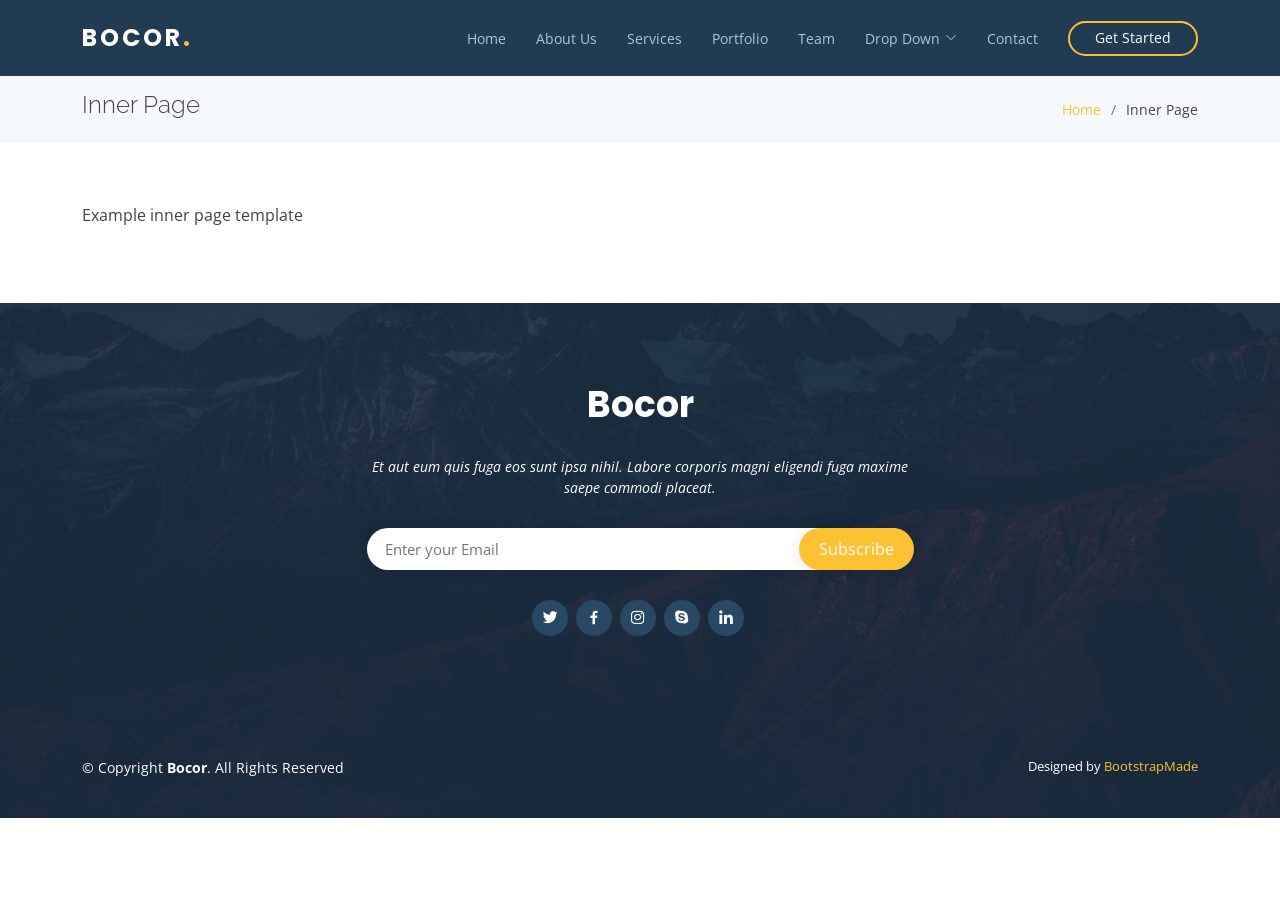
<file: inner-page.html>
<!DOCTYPE html>
<html lang="en">

<head>
  <meta charset="utf-8">
  <meta content="width=device-width, initial-scale=1.0" name="viewport">

  <title>Inner Page - Bocor Bootstrap Template</title>
  <meta content="" name="description">
  <meta content="" name="keywords">

  <!-- Favicons -->
  <link href="assets/img/favicon.png" rel="icon">
  <link href="assets/img/apple-touch-icon.png" rel="apple-touch-icon">

  <!-- Google Fonts -->
  <link href="https://fonts.googleapis.com/css?family=Open+Sans:300,300i,400,400i,600,600i,700,700i|Raleway:300,300i,400,400i,500,500i,600,600i,700,700i|Poppins:300,300i,400,400i,500,500i,600,600i,700,700i" rel="stylesheet">

  <!-- Vendor CSS Files -->
  <link href="assets/vendor/aos/aos.css" rel="stylesheet">
  <link href="assets/vendor/bootstrap/css/bootstrap.min.css" rel="stylesheet">
  <link href="assets/vendor/bootstrap-icons/bootstrap-icons.css" rel="stylesheet">
  <link href="assets/vendor/boxicons/css/boxicons.min.css" rel="stylesheet">
  <link href="assets/vendor/glightbox/css/glightbox.min.css" rel="stylesheet">
  <link href="assets/vendor/swiper/swiper-bundle.min.css" rel="stylesheet">

  <!-- Template Main CSS File -->
  <link href="assets/css/style.css" rel="stylesheet">

  <!-- =======================================================
  * Template Name: Bocor - v4.3.0
  * Template URL: https://bootstrapmade.com/bocor-bootstrap-template-nice-animation/
  * Author: BootstrapMade.com
  * License: https://bootstrapmade.com/license/
  ======================================================== -->
</head>

<body>

  <!-- ======= Header ======= -->
  <header id="header">
    <div class="container d-flex align-items-center justify-content-between">

      <div class="logo">
        <h1><a href="index.html">Bocor<span>.</span></a></h1>
        <!-- Uncomment below if you prefer to use an image logo -->
        <!-- <a href="index.html"><img src="assets/img/logo.png" alt="" class="img-fluid"></a>-->
      </div>

      <nav id="navbar" class="navbar">
        <ul>
          <li><a class="nav-link scrollto " href="#hero">Home</a></li>
          <li><a class="nav-link scrollto" href="#about">About Us</a></li>
          <li><a class="nav-link scrollto" href="#services">Services</a></li>
          <li><a class="nav-link scrollto" href="#portfolio">Portfolio</a></li>
          <li><a class="nav-link scrollto" href="#team">Team</a></li>
          <li class="dropdown"><a href="#"><span>Drop Down</span> <i class="bi bi-chevron-down"></i></a>
            <ul>
              <li><a href="#">Drop Down 1</a></li>
              <li class="dropdown"><a href="#"><span>Deep Drop Down</span> <i class="bi bi-chevron-right"></i></a>
                <ul>
                  <li><a href="#">Deep Drop Down 1</a></li>
                  <li><a href="#">Deep Drop Down 2</a></li>
                  <li><a href="#">Deep Drop Down 3</a></li>
                  <li><a href="#">Deep Drop Down 4</a></li>
                  <li><a href="#">Deep Drop Down 5</a></li>
                </ul>
              </li>
              <li><a href="#">Drop Down 2</a></li>
              <li><a href="#">Drop Down 3</a></li>
              <li><a href="#">Drop Down 4</a></li>
            </ul>
          </li>
          <li><a class="nav-link scrollto" href="#contact">Contact</a></li>
          <li><a class="getstarted scrollto" href="#about">Get Started</a></li>
        </ul>
        <i class="bi bi-list mobile-nav-toggle"></i>
      </nav><!-- .navbar -->

    </div>
  </header><!-- End Header -->

  <main id="main">

    <!-- ======= Breadcrumbs Section ======= -->
    <section class="breadcrumbs">
      <div class="container">

        <div class="d-flex justify-content-between align-items-center">
          <h2>Inner Page</h2>
          <ol>
            <li><a href="index.html">Home</a></li>
            <li>Inner Page</li>
          </ol>
        </div>

      </div>
    </section><!-- End Breadcrumbs Section -->

    <section class="inner-page">
      <div class="container">
        <p>
          Example inner page template
        </p>
      </div>
    </section>

  </main><!-- End #main -->

  <!-- ======= Footer ======= -->
  <footer id="footer">

    <div class="footer-top">

      <div class="container">

        <div class="row  justify-content-center">
          <div class="col-lg-6">
            <h3>Bocor</h3>
            <p>Et aut eum quis fuga eos sunt ipsa nihil. Labore corporis magni eligendi fuga maxime saepe commodi placeat.</p>
          </div>
        </div>

        <div class="row footer-newsletter justify-content-center">
          <div class="col-lg-6">
            <form action="" method="post">
              <input type="email" name="email" placeholder="Enter your Email"><input type="submit" value="Subscribe">
            </form>
          </div>
        </div>

        <div class="social-links">
          <a href="#" class="twitter"><i class="bx bxl-twitter"></i></a>
          <a href="#" class="facebook"><i class="bx bxl-facebook"></i></a>
          <a href="#" class="instagram"><i class="bx bxl-instagram"></i></a>
          <a href="#" class="google-plus"><i class="bx bxl-skype"></i></a>
          <a href="#" class="linkedin"><i class="bx bxl-linkedin"></i></a>
        </div>

      </div>
    </div>

    <div class="container footer-bottom clearfix">
      <div class="copyright">
        &copy; Copyright <strong><span>Bocor</span></strong>. All Rights Reserved
      </div>
      <div class="credits">
        <!-- All the links in the footer should remain intact. -->
        <!-- You can delete the links only if you purchased the pro version. -->
        <!-- Licensing information: https://bootstrapmade.com/license/ -->
        <!-- Purchase the pro version with working PHP/AJAX contact form: https://bootstrapmade.com/bocor-bootstrap-template-nice-animation/ -->
        Designed by <a href="https://bootstrapmade.com/">BootstrapMade</a>
      </div>
    </div>
  </footer><!-- End Footer -->

  <a href="#" class="back-to-top d-flex align-items-center justify-content-center"><i class="bi bi-arrow-up-short"></i></a>

  <!-- Vendor JS Files -->
  <script src="assets/vendor/aos/aos.js"></script>
  <script src="assets/vendor/bootstrap/js/bootstrap.bundle.min.js"></script>
  <script src="assets/vendor/glightbox/js/glightbox.min.js"></script>
  <script src="assets/vendor/isotope-layout/isotope.pkgd.min.js"></script>
  <script src="assets/vendor/php-email-form/validate.js"></script>
  <script src="assets/vendor/swiper/swiper-bundle.min.js"></script>

  <!-- Template Main JS File -->
  <script src="assets/js/main.js"></script>

</body>

</html>
</file>
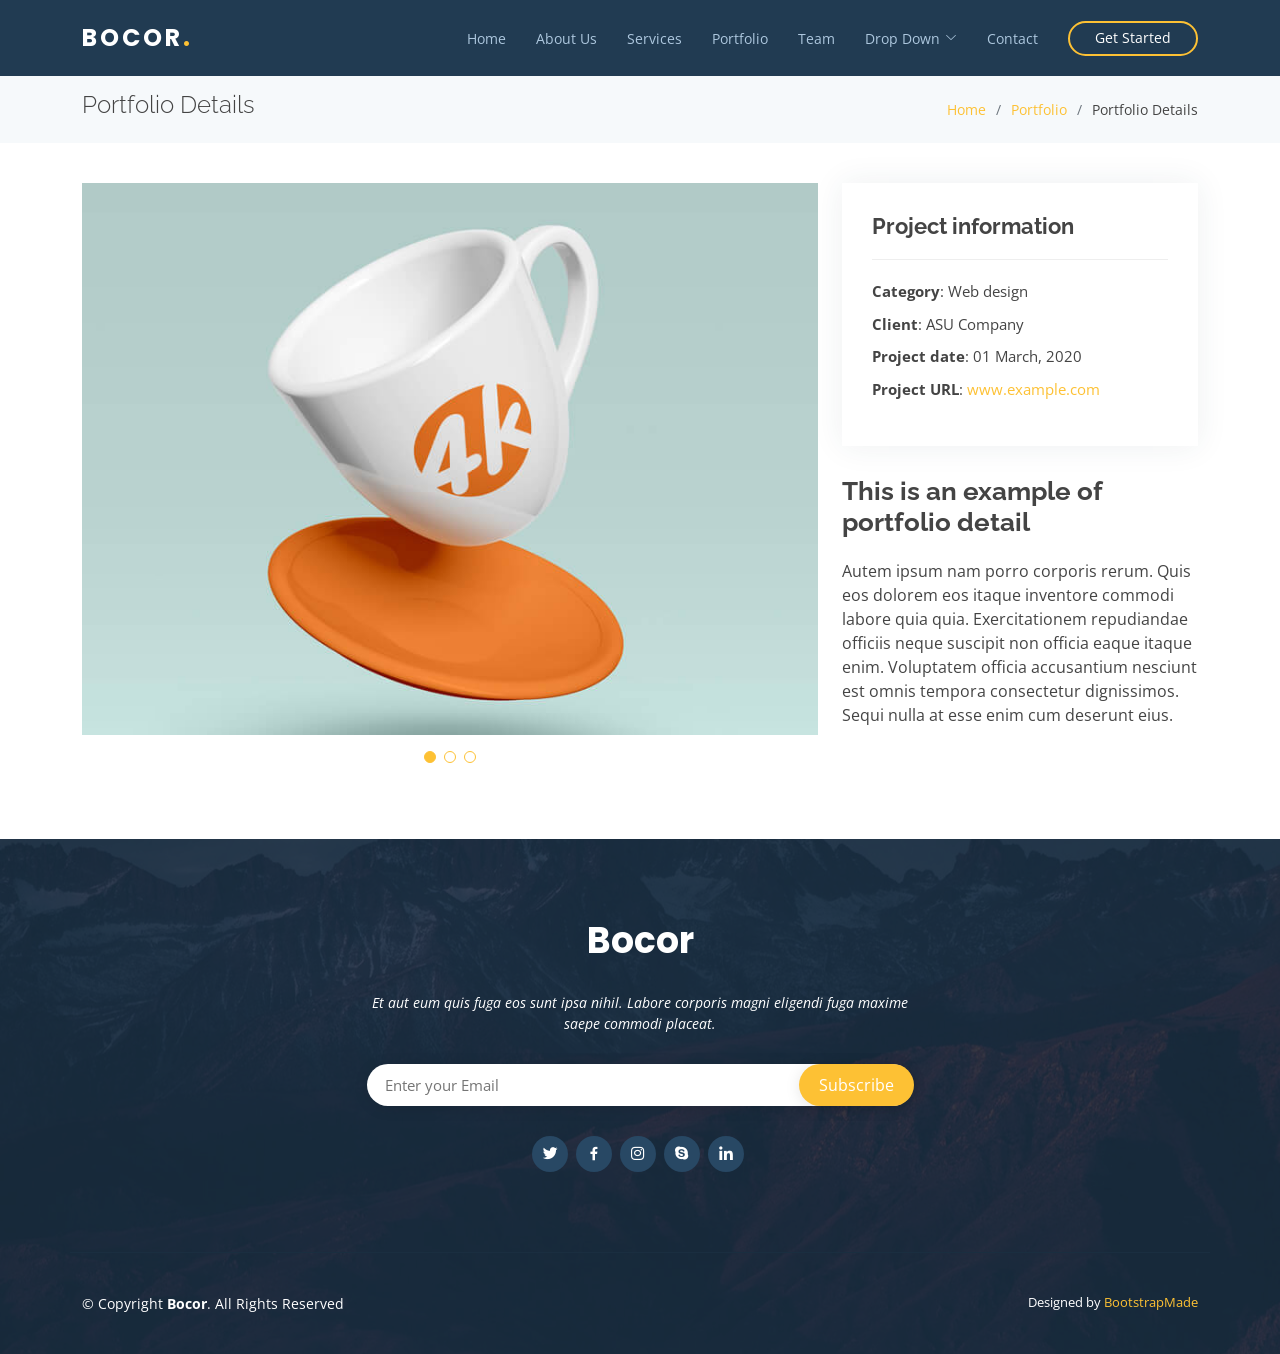
<file: portfolio-details.html>
<!DOCTYPE html>
<html lang="en">

<head>
  <meta charset="utf-8">
  <meta content="width=device-width, initial-scale=1.0" name="viewport">

  <title>Portfolio Details - Bocor Bootstrap Template</title>
  <meta content="" name="description">
  <meta content="" name="keywords">

  <!-- Favicons -->
  <link href="assets/img/favicon.png" rel="icon">
  <link href="assets/img/apple-touch-icon.png" rel="apple-touch-icon">

  <!-- Google Fonts -->
  <link href="https://fonts.googleapis.com/css?family=Open+Sans:300,300i,400,400i,600,600i,700,700i|Raleway:300,300i,400,400i,500,500i,600,600i,700,700i|Poppins:300,300i,400,400i,500,500i,600,600i,700,700i" rel="stylesheet">

  <!-- Vendor CSS Files -->
  <link href="assets/vendor/aos/aos.css" rel="stylesheet">
  <link href="assets/vendor/bootstrap/css/bootstrap.min.css" rel="stylesheet">
  <link href="assets/vendor/bootstrap-icons/bootstrap-icons.css" rel="stylesheet">
  <link href="assets/vendor/boxicons/css/boxicons.min.css" rel="stylesheet">
  <link href="assets/vendor/glightbox/css/glightbox.min.css" rel="stylesheet">
  <link href="assets/vendor/swiper/swiper-bundle.min.css" rel="stylesheet">

  <!-- Template Main CSS File -->
  <link href="assets/css/style.css" rel="stylesheet">

  <!-- =======================================================
  * Template Name: Bocor - v4.3.0
  * Template URL: https://bootstrapmade.com/bocor-bootstrap-template-nice-animation/
  * Author: BootstrapMade.com
  * License: https://bootstrapmade.com/license/
  ======================================================== -->
</head>

<body>

  <!-- ======= Header ======= -->
  <header id="header">
    <div class="container d-flex align-items-center justify-content-between">

      <div class="logo">
        <h1><a href="index.html">Bocor<span>.</span></a></h1>
        <!-- Uncomment below if you prefer to use an image logo -->
        <!-- <a href="index.html"><img src="assets/img/logo.png" alt="" class="img-fluid"></a>-->
      </div>

      <nav id="navbar" class="navbar">
        <ul>
          <li><a class="nav-link scrollto " href="#hero">Home</a></li>
          <li><a class="nav-link scrollto" href="#about">About Us</a></li>
          <li><a class="nav-link scrollto" href="#services">Services</a></li>
          <li><a class="nav-link scrollto" href="#portfolio">Portfolio</a></li>
          <li><a class="nav-link scrollto" href="#team">Team</a></li>
          <li class="dropdown"><a href="#"><span>Drop Down</span> <i class="bi bi-chevron-down"></i></a>
            <ul>
              <li><a href="#">Drop Down 1</a></li>
              <li class="dropdown"><a href="#"><span>Deep Drop Down</span> <i class="bi bi-chevron-right"></i></a>
                <ul>
                  <li><a href="#">Deep Drop Down 1</a></li>
                  <li><a href="#">Deep Drop Down 2</a></li>
                  <li><a href="#">Deep Drop Down 3</a></li>
                  <li><a href="#">Deep Drop Down 4</a></li>
                  <li><a href="#">Deep Drop Down 5</a></li>
                </ul>
              </li>
              <li><a href="#">Drop Down 2</a></li>
              <li><a href="#">Drop Down 3</a></li>
              <li><a href="#">Drop Down 4</a></li>
            </ul>
          </li>
          <li><a class="nav-link scrollto" href="#contact">Contact</a></li>
          <li><a class="getstarted scrollto" href="#about">Get Started</a></li>
        </ul>
        <i class="bi bi-list mobile-nav-toggle"></i>
      </nav><!-- .navbar -->

    </div>
  </header><!-- End Header -->

  <main id="main">

    <!-- ======= Breadcrumbs Section ======= -->
    <section class="breadcrumbs">
      <div class="container">

        <div class="d-flex justify-content-between align-items-center">
          <h2>Portfolio Details</h2>
          <ol>
            <li><a href="index.html">Home</a></li>
            <li><a href="portfolio.html">Portfolio</a></li>
            <li>Portfolio Details</li>
          </ol>
        </div>

      </div>
    </section><!-- Breadcrumbs Section -->

    <!-- ======= Portfolio Details Section ======= -->
    <section id="portfolio-details" class="portfolio-details">
      <div class="container">

        <div class="row gy-4">

          <div class="col-lg-8">
            <div class="portfolio-details-slider swiper-container">
              <div class="swiper-wrapper align-items-center">

                <div class="swiper-slide">
                  <img src="assets/img/portfolio/portfolio-1.jpg" alt="">
                </div>

                <div class="swiper-slide">
                  <img src="assets/img/portfolio/portfolio-2.jpg" alt="">
                </div>

                <div class="swiper-slide">
                  <img src="assets/img/portfolio/portfolio-3.jpg" alt="">
                </div>

              </div>
              <div class="swiper-pagination"></div>
            </div>
          </div>

          <div class="col-lg-4">
            <div class="portfolio-info">
              <h3>Project information</h3>
              <ul>
                <li><strong>Category</strong>: Web design</li>
                <li><strong>Client</strong>: ASU Company</li>
                <li><strong>Project date</strong>: 01 March, 2020</li>
                <li><strong>Project URL</strong>: <a href="#">www.example.com</a></li>
              </ul>
            </div>
            <div class="portfolio-description">
              <h2>This is an example of portfolio detail</h2>
              <p>
                Autem ipsum nam porro corporis rerum. Quis eos dolorem eos itaque inventore commodi labore quia quia. Exercitationem repudiandae officiis neque suscipit non officia eaque itaque enim. Voluptatem officia accusantium nesciunt est omnis tempora consectetur dignissimos. Sequi nulla at esse enim cum deserunt eius.
              </p>
            </div>
          </div>

        </div>

      </div>
    </section><!-- End Portfolio Details Section -->

  </main><!-- End #main -->

  <!-- ======= Footer ======= -->
  <footer id="footer">

    <div class="footer-top">

      <div class="container">

        <div class="row  justify-content-center">
          <div class="col-lg-6">
            <h3>Bocor</h3>
            <p>Et aut eum quis fuga eos sunt ipsa nihil. Labore corporis magni eligendi fuga maxime saepe commodi placeat.</p>
          </div>
        </div>

        <div class="row footer-newsletter justify-content-center">
          <div class="col-lg-6">
            <form action="" method="post">
              <input type="email" name="email" placeholder="Enter your Email"><input type="submit" value="Subscribe">
            </form>
          </div>
        </div>

        <div class="social-links">
          <a href="#" class="twitter"><i class="bx bxl-twitter"></i></a>
          <a href="#" class="facebook"><i class="bx bxl-facebook"></i></a>
          <a href="#" class="instagram"><i class="bx bxl-instagram"></i></a>
          <a href="#" class="google-plus"><i class="bx bxl-skype"></i></a>
          <a href="#" class="linkedin"><i class="bx bxl-linkedin"></i></a>
        </div>

      </div>
    </div>

    <div class="container footer-bottom clearfix">
      <div class="copyright">
        &copy; Copyright <strong><span>Bocor</span></strong>. All Rights Reserved
      </div>
      <div class="credits">
        <!-- All the links in the footer should remain intact. -->
        <!-- You can delete the links only if you purchased the pro version. -->
        <!-- Licensing information: https://bootstrapmade.com/license/ -->
        <!-- Purchase the pro version with working PHP/AJAX contact form: https://bootstrapmade.com/bocor-bootstrap-template-nice-animation/ -->
        Designed by <a href="https://bootstrapmade.com/">BootstrapMade</a>
      </div>
    </div>
  </footer><!-- End Footer -->

  <a href="#" class="back-to-top d-flex align-items-center justify-content-center"><i class="bi bi-arrow-up-short"></i></a>

  <!-- Vendor JS Files -->
  <script src="assets/vendor/aos/aos.js"></script>
  <script src="assets/vendor/bootstrap/js/bootstrap.bundle.min.js"></script>
  <script src="assets/vendor/glightbox/js/glightbox.min.js"></script>
  <script src="assets/vendor/isotope-layout/isotope.pkgd.min.js"></script>
  <script src="assets/vendor/php-email-form/validate.js"></script>
  <script src="assets/vendor/swiper/swiper-bundle.min.js"></script>

  <!-- Template Main JS File -->
  <script src="assets/js/main.js"></script>

</body>

</html>
</file>
<file: assets/css/style.css>
/**
* Template Name: Bocor - v4.3.0
* Template URL: https://bootstrapmade.com/bocor-bootstrap-template-nice-animation/
* Author: BootstrapMade.com
* License: https://bootstrapmade.com/license/
*/

/*--------------------------------------------------------------
# General
--------------------------------------------------------------*/
body {
  font-family: "Open Sans", sans-serif;
  color: #444444;
}

a {
  color: #fdc134;
  text-decoration: none;
}

a:hover {
  color: #fdd067;
  text-decoration: none;
}

h1, h2, h3, h4, h5, h6 {
  font-family: "Raleway", sans-serif;
}

/*--------------------------------------------------------------
# Back to top button
--------------------------------------------------------------*/
.back-to-top {
  position: fixed;
  visibility: hidden;
  opacity: 0;
  right: 15px;
  bottom: 15px;
  z-index: 99999;
  background: #213b52;
  width: 40px;
  height: 40px;
  border-radius: 50px;
  transition: all 0.4s;
}

.back-to-top i {
  font-size: 24px;
  color: #fff;
  line-height: 0;
}

.back-to-top:hover {
  background: #fdc134;
  color: #fff;
}

.back-to-top.active {
  visibility: visible;
  opacity: 1;
}

/*--------------------------------------------------------------
# Disable aos animation delay on mobile devices
--------------------------------------------------------------*/
@media screen and (max-width: 768px) {
  [data-aos-delay] {
    transition-delay: 0 !important;
  }
}

/*--------------------------------------------------------------
# Header
--------------------------------------------------------------*/
#header {
  z-index: 997;
  transition: all 0.5s;
  padding: 16px 0;
  background: #213b52;
}

#header .logo h1 {
  font-size: 24px;
  margin: 0;
  padding: 10px 0;
  line-height: 1;
  font-weight: 700;
  letter-spacing: 3px;
  text-transform: uppercase;
  font-family: "Poppins", sans-serif;
}

#header .logo h1 a, #header .logo h1 a:hover {
  color: #fff;
  text-decoration: none;
}

#header .logo h1 a span, #header .logo h1 a:hover span {
  color: #fdc134;
}

#header .logo img {
  padding: 0;
  margin: 0;
  max-height: 40px;
}

/*--------------------------------------------------------------
# Navigation Menu
--------------------------------------------------------------*/
/**
* Desktop Navigation 
*/
.navbar {
  padding: 0;
}

.navbar ul {
  margin: 0;
  padding: 0;
  display: flex;
  list-style: none;
  align-items: center;
}

.navbar li {
  position: relative;
}

.navbar a, .navbar a:focus {
  display: flex;
  align-items: center;
  justify-content: space-between;
  padding: 10px 0 10px 30px;
  font-size: 14px;
  color: #adc7de;
  white-space: nowrap;
  transition: 0.3s;
}

.navbar a i, .navbar a:focus i {
  font-size: 12px;
  line-height: 0;
  margin-left: 5px;
}

.navbar a:hover, .navbar .active, .navbar .active:focus, .navbar li:hover > a {
  color: #fff;
}

.navbar .getstarted {
  background: #213b52;
  color: #fff;
  padding: 4px 25px 6px 25px;
  margin-left: 30px;
  border-radius: 50px;
  border: 2px solid #fdc134;
}

.navbar .getstarted:hover {
  background: #fdc134;
  color: #213b52;
}

.navbar .dropdown ul {
  display: block;
  position: absolute;
  left: 14px;
  top: calc(100% + 30px);
  margin: 0;
  padding: 10px 0;
  z-index: 99;
  opacity: 0;
  visibility: hidden;
  background: #fff;
  box-shadow: 0px 0px 30px rgba(127, 137, 161, 0.25);
  transition: 0.3s;
  border-radius: 4px;
}

.navbar .dropdown ul li {
  min-width: 200px;
}

.navbar .dropdown ul a {
  padding: 10px 20px;
  font-size: 14px;
  text-transform: none;
  font-weight: 500;
  color: #3e6f9b;
}

.navbar .dropdown ul a i {
  font-size: 12px;
}

.navbar .dropdown ul a:hover, .navbar .dropdown ul .active:hover, .navbar .dropdown ul li:hover > a {
  color: #fdc134;
}

.navbar .dropdown:hover > ul {
  opacity: 1;
  top: 100%;
  visibility: visible;
}

.navbar .dropdown .dropdown ul {
  top: 0;
  left: calc(100% - 30px);
  visibility: hidden;
}

.navbar .dropdown .dropdown:hover > ul {
  opacity: 1;
  top: 0;
  left: 100%;
  visibility: visible;
}

@media (max-width: 1366px) {
  .navbar .dropdown .dropdown ul {
    left: -90%;
  }
  .navbar .dropdown .dropdown:hover > ul {
    left: -100%;
  }
}

/**
* Mobile Navigation 
*/
.mobile-nav-toggle {
  color: #fdc134;
  font-size: 28px;
  cursor: pointer;
  display: none;
  line-height: 0;
  transition: 0.5s;
  position: fixed;
  right: 15px;
  top: 15px;
  z-index: 9998;
  border: 0;
}

@media (max-width: 991px) {
  .mobile-nav-toggle {
    display: block;
  }
  .navbar ul {
    display: none;
  }
}

.navbar-mobile {
  position: fixed;
  overflow: hidden;
  top: 0;
  right: 0;
  left: 0;
  bottom: 0;
  background: rgba(18, 33, 46, 0.9);
  transition: 0.3s;
  z-index: 999;
}

.navbar-mobile .mobile-nav-toggle {
  position: absolute;
  top: 15px;
  right: 15px;
}

.navbar-mobile ul {
  display: block;
  position: absolute;
  top: 55px;
  right: 15px;
  bottom: 15px;
  left: 15px;
  padding: 10px 0;
  border-radius: 10px;
  background-color: #fff;
  overflow-y: auto;
  transition: 0.3s;
}

.navbar-mobile a {
  padding: 10px 20px;
  font-size: 15px;
  color: #213b52;
}

.navbar-mobile a:hover, .navbar-mobile .active, .navbar-mobile li:hover > a {
  color: #fdc134;
}

.navbar-mobile .getstarted {
  margin: 15px;
  display: block;
  border: 0;
}

.navbar-mobile .dropdown ul {
  position: static;
  display: none;
  margin: 10px 20px;
  padding: 10px 0;
  z-index: 99;
  opacity: 1;
  visibility: visible;
  background: #fff;
  box-shadow: 0px 0px 30px rgba(127, 137, 161, 0.25);
}

.navbar-mobile .dropdown ul li {
  min-width: 200px;
}

.navbar-mobile .dropdown ul a {
  padding: 10px 20px;
}

.navbar-mobile .dropdown ul a i {
  font-size: 12px;
}

.navbar-mobile .dropdown ul a:hover, .navbar-mobile .dropdown ul .active:hover, .navbar-mobile .dropdown ul li:hover > a {
  color: #fdc134;
}

.navbar-mobile .dropdown > .dropdown-active {
  display: block;
}

/*--------------------------------------------------------------
# Hero Section
--------------------------------------------------------------*/
#hero {
  width: 100%;
  padding: 0 0 0 0;
  background: #213b52;
  background: linear-gradient(180deg, #213b52 0%, #213c54 35%, #204564 100%);
}

#hero h1 {
  margin: 0 0 15px 0;
  font-size: 48px;
  font-weight: 700;
  line-height: 56px;
  color: #d2e0ed;
  font-family: "Poppins", sans-serif;
}

#hero h2 {
  color: #fff;
  margin-bottom: 30px;
  font-size: 22px;
}

#hero .btn-get-started {
  color: #213b52;
  border-radius: 50px;
  padding: 8px 35px 10px 35px;
  border: 2px solid #fdc134;
  transition: all ease-in-out 0.3s;
  display: inline-block;
  background: #fdc134;
}

#hero .btn-get-started:hover {
  background: transparent;
  color: #fff;
}

@media (max-width: 991px) {
  #hero .hero-img {
    text-align: center;
  }
  #hero .hero-img img {
    width: 50%;
  }
}

@media (max-width: 768px) {
  #hero {
    -moz-text-align-last: center;
    text-align-last: center;
  }
  #hero h1 {
    font-size: 28px;
    line-height: 36px;
  }
  #hero h2 {
    font-size: 18px;
    line-height: 24px;
    margin-bottom: 30px;
  }
  #hero .hero-img img {
    width: 70%;
  }
}

@media (max-width: 575px) {
  #hero .hero-img img {
    width: 80%;
  }
}

/*--------------------------------------------------------------
# Sections General
--------------------------------------------------------------*/
section {
  padding: 60px 0;
  overflow: hidden;
}

.section-bg {
  background: linear-gradient(180deg, #f2f6fa 0%, #fff 100%);
}

.section-title {
  text-align: center;
  padding-bottom: 30px;
}

.section-title h2 {
  font-size: 32px;
  font-weight: 600;
  text-transform: uppercase;
  margin-bottom: 20px;
  padding-bottom: 20px;
  position: relative;
  font-family: "Poppins", sans-serif;
  color: #213b52;
}

.section-title h2::before {
  content: '';
  position: absolute;
  display: block;
  width: 120px;
  height: 1px;
  background: #ddd;
  bottom: 1px;
  left: calc(50% - 60px);
}

.section-title h2::after {
  content: '';
  position: absolute;
  display: block;
  width: 40px;
  height: 3px;
  background: #fdc134;
  bottom: 0;
  left: calc(50% - 20px);
}

.section-title p {
  margin-bottom: 0;
}

/*--------------------------------------------------------------
# Breadcrumbs
--------------------------------------------------------------*/
.breadcrumbs {
  padding: 15px 0;
  background-color: #f6f9fb;
  min-height: 40px;
}

.breadcrumbs h2 {
  font-size: 24px;
  font-weight: 300;
}

.breadcrumbs ol {
  display: flex;
  flex-wrap: wrap;
  list-style: none;
  padding: 0;
  margin: 0;
  font-size: 14px;
}

.breadcrumbs ol li + li {
  padding-left: 10px;
}

.breadcrumbs ol li + li::before {
  display: inline-block;
  padding-right: 10px;
  color: #6c757d;
  content: "/";
}

@media (max-width: 768px) {
  .breadcrumbs .d-flex {
    display: block !important;
  }
  .breadcrumbs ol {
    display: block;
  }
  .breadcrumbs ol li {
    display: inline-block;
  }
}

/*--------------------------------------------------------------
# Clients
--------------------------------------------------------------*/
.clients {
  padding: 0;
}

.clients .client-logo {
  display: flex;
  justify-content: center;
  align-items: center;
  overflow: hidden;
  height: 120px;
}

.clients .client-logo img {
  height: 40px;
}

.clients .client-logo:hover img {
  transform: scale(1.2);
}

.clients img {
  transition: all 0.4s ease-in-out;
}

/*--------------------------------------------------------------
# Services
--------------------------------------------------------------*/
.services .content {
  padding: 30px 0;
}

.services .content h3 {
  font-weight: 700;
  font-size: 34px;
  color: #213b52;
}

.services .content p {
  margin-bottom: 0;
}

.services .content .icon-box {
  margin-top: 25px;
}

.services .content .icon-box h4 {
  font-size: 20px;
  font-weight: 700;
  margin: 5px 0 10px 60px;
  color: #213b52;
}

.services .content .icon-box h4 a {
  color: #213b52;
  transition: 0.3s;
}

.services .content .icon-box h4 a:hover {
  color: #fdc134;
}

.services .content .icon-box i {
  font-size: 48px;
  float: left;
  color: #fdc134;
}

.services .content .icon-box p {
  font-size: 15px;
  color: #848484;
  margin-left: 60px;
}

.services .image {
  background: url("../img/about.jpg") center center no-repeat;
  background-size: cover;
  min-height: 400px;
}

@media (max-width: 667px) {
  .about .image img {
    max-width: 100%;
  }
}

/*--------------------------------------------------------------
# Team
--------------------------------------------------------------*/
.team {
  padding-bottom: 40px;
}

.team .card {
  border: 0;
  padding: 0 30px;
  margin-bottom: 60px;
  position: relative;
  background: transparent;
}

.team .card-img {
  width: calc(100% + 60px);
  margin-left: -30px;
  overflow: hidden;
  z-index: 9;
  border-radius: 0;
}

.team .card-img img {
  max-width: 100%;
  transition: all 0.3s ease-in-out;
}

.team .card-body {
  z-index: 10;
  background: #fff;
  border-top: 4px solid #fff;
  padding: 30px;
  box-shadow: 0px 2px 15px rgba(0, 0, 0, 0.1);
  margin-top: -60px;
  transition: 0.3s;
}

.team .card-title {
  font-weight: 700;
  text-align: center;
  margin-bottom: 20px;
}

.team .card-title a {
  color: #213b52;
  transition: 0.3s;
}

.team .card-text {
  color: #5e5e5e;
}

.team .card-text a {
  color: #5e5e5e;
}

.team .card-text a:hover {
  color: #fdd067;
}

.team .read-more a {
  color: #777777;
  text-transform: uppercase;
  font-weight: 600;
  font-size: 12px;
  transition: 0.3s;
}

.team .read-more a:hover {
  color: #fdc134;
}

.team .card:hover img {
  transform: scale(1.1);
}

.team .card:hover .card-body {
  border-color: #fdc134;
}

.team .card:hover .card-body .card-title a{
  color: #fdc134;
}

.channel-photo img {
  transition: 0.5s;
}
.channel-photo:hover img {
  transform: scale(1.2);
  opacity: 0.9;
}

/*--------------------------------------------------------------
# Graph
--------------------------------------------------------------*/
.graph .content + .content {
  margin-top: 100px;
}

.graph .content h3 {
  font-weight: 700;
  font-size: 26px;
  color: #213b52;
}

.graph .content ul {
  list-style: none;
  padding: 0;
}

.graph .content ul li {
  padding-bottom: 10px;
}

.graph .content ul i {
  font-size: 20px;
  padding-right: 4px;
  color: #fdc134;
}

.graph .content p:last-child {
  margin-bottom: 0;
}

/*--------------------------------------------------------------
# Portfolio
--------------------------------------------------------------*/
.portfolio .portfolio-item {
  margin-bottom: 30px;
}

.portfolio #portfolio-flters {
  padding: 0;
  margin: 0 0 35px 0;
  list-style: none;
  text-align: center;
}

.portfolio #portfolio-flters li {
  cursor: pointer;
  margin: 0 5px 5px 0;
  display: inline-block;
  padding: 10px 15px;
  font-size: 16px;
  font-weight: 600;
  line-height: 20px;
  color: #444444;
  margin-bottom: 5px;
  transition: all 0.3s ease-in-out;
}

.portfolio #portfolio-flters li:hover, .portfolio #portfolio-flters li.filter-active {
  color: #fdc134;
}

.portfolio #portfolio-flters li:last-child {
  margin-right: 0;
}

.portfolio .portfolio-wrap {
  transition: 0.3s;
  position: relative;
  overflow: hidden;
  border-radius: 8px;
  z-index: 1;
}

.portfolio .portfolio-wrap::before {
  content: "";
  background: rgba(33, 59, 82, 0.6);
  position: absolute;
  left: 100%;
  right: 0;
  top: 0;
  bottom: 0;
  transition: all ease-in-out 0.3s;
  z-index: 2;
}

.portfolio .portfolio-wrap img {
  transition: 0.3s;
}

.portfolio .portfolio-wrap .portfolio-links {
  opacity: 0;
  left: 0;
  right: 0;
  top: calc(50% - 36px);
  text-align: center;
  z-index: 3;
  position: absolute;
  transition: all ease-in-out 0.3s;
}

.portfolio .portfolio-wrap .portfolio-links a {
  color: #fdc134;
  line-height: 0;
  text-align: center;
  width: 36px;
  height: 36px;
  display: inline-block;
  transition: 0.3s;
}

.portfolio .portfolio-wrap .portfolio-links a i {
  font-size: 32px;
  line-height: 0;
}

.portfolio .portfolio-wrap .portfolio-links a:hover {
  color: #fff;
}

.portfolio .portfolio-wrap .portfolio-info {
  opacity: 0;
  position: absolute;
  bottom: -20px;
  left: 0;
  right: 0;
  text-align: center;
  z-index: 3;
  transition: all ease-in-out 0.3s;
}

.portfolio .portfolio-wrap .portfolio-info h4 {
  font-size: 20px;
  color: #fff;
  font-weight: 600;
}

.portfolio .portfolio-wrap .portfolio-info p {
  color: #ffffff;
  font-size: 14px;
  text-transform: uppercase;
}

.portfolio .portfolio-wrap:hover::before {
  left: 0;
}

.portfolio .portfolio-wrap:hover .portfolio-links {
  opacity: 1;
  top: calc(50% - 18px);
}

.portfolio .portfolio-wrap:hover .portfolio-info {
  opacity: 1;
  bottom: 0;
}

/*--------------------------------------------------------------
# Portfolio Details
--------------------------------------------------------------*/
.portfolio-details {
  padding-top: 40px;
}

.portfolio-details .portfolio-details-slider img {
  width: 100%;
}

.portfolio-details .portfolio-details-slider .swiper-pagination {
  margin-top: 20px;
  position: relative;
}

.portfolio-details .portfolio-details-slider .swiper-pagination .swiper-pagination-bullet {
  width: 12px;
  height: 12px;
  background-color: #fff;
  opacity: 1;
  border: 1px solid #fdc134;
}

.portfolio-details .portfolio-details-slider .swiper-pagination .swiper-pagination-bullet-active {
  background-color: #fdc134;
}

.portfolio-details .portfolio-info {
  padding: 30px;
  box-shadow: 0px 0 30px rgba(33, 59, 82, 0.08);
}

.portfolio-details .portfolio-info h3 {
  font-size: 22px;
  font-weight: 700;
  margin-bottom: 20px;
  padding-bottom: 20px;
  border-bottom: 1px solid #eee;
}

.portfolio-details .portfolio-info ul {
  list-style: none;
  padding: 0;
  font-size: 15px;
}

.portfolio-details .portfolio-info ul li + li {
  margin-top: 10px;
}

.portfolio-details .portfolio-description {
  padding-top: 30px;
}

.portfolio-details .portfolio-description h2 {
  font-size: 26px;
  font-weight: 700;
  margin-bottom: 20px;
}

.portfolio-details .portfolio-description p {
  padding: 0;
}

/*--------------------------------------------------------------
# Team
--------------------------------------------------------------*/
.team .member {
  text-align: center;
  margin-bottom: 20px;
}

.team .member .pic {
  margin-bottom: 15px;
  overflow: hidden;
  min-height: 260px;
}

.team .member .pic img {
  max-width: 100%;
}

.team .member h4 {
  font-weight: 700;
  margin-bottom: 2px;
  font-size: 18px;
  color: #213b52;
}

.team .member span {
  font-style: italic;
  display: block;
  font-size: 13px;
}

.team .member .social {
  margin-top: 15px;
}

.team .member .social a {
  color: #5289ba;
  transition: 0.3s;
}

.team .member .social a:hover {
  color: #fdc134;
}

.team .member .social i {
  font-size: 18px;
  margin: 0 2px;
}

/*--------------------------------------------------------------
# Pricing
--------------------------------------------------------------*/
.pricing .row {
  padding-top: 40px;
}

.pricing .box {
  padding: 40px;
  margin-bottom: 30px;
  box-shadow: 0px 0px 30px rgba(73, 78, 92, 0.15);
  background: #fff;
  text-align: center;
  position: relative;
}

.pricing .featured-badge {
  display: inline-block;
  position: absolute;
  top: -11px;
  left: calc(50% - 49px);
  background: #fdc134;
  color: #fff;
  text-align: center;
  line-height: 1;
  border-radius: 50px;
  padding: 4px 20px 5px 20px;
  font-size: 12px;
  text-transform: uppercase;
}

.pricing h3 {
  font-weight: 300;
  margin-bottom: 15px;
  font-size: 28px;
}

.pricing h4 {
  font-size: 46px;
  color: #fdc134;
  font-weight: 400;
  font-family: "Open Sans", sans-serif;
  margin-bottom: 25px;
}

.pricing h4 span {
  color: #bababa;
  font-size: 18px;
  display: block;
}

.pricing ul {
  padding: 0;
  list-style: none;
  color: #999;
  text-align: left;
  line-height: 20px;
}

.pricing ul li {
  padding-bottom: 12px;
}

.pricing ul i {
  color: #fdc134;
  font-size: 18px;
  padding-right: 4px;
}

.pricing ul .na {
  color: #ccc;
}

.pricing ul .na i {
  color: #ccc;
}

.pricing ul .na span {
  text-decoration: line-through;
}

.pricing .get-started-btn {
  background: #213b52;
  display: inline-block;
  padding: 6px 30px;
  border-radius: 20px;
  color: #fff;
  transition: none;
  font-size: 14px;
  font-weight: 400;
  font-family: "Raleway", sans-serif;
  transition: 0.3s;
}

.pricing .get-started-btn:hover {
  background: #fdc134;
}

.pricing .featured {
  z-index: 10;
  margin: -30px -5px 0 -5px;
  border: 1px solid #fdc134;
}

.pricing .featured .get-started-btn {
  background: #fdc134;
}

.pricing .featured .get-started-btn:hover {
  background: #fdcd5c;
}

@media (max-width: 992px) {
  .pricing .box {
    max-width: 60%;
    margin: 0 auto 30px auto;
  }
}

@media (max-width: 767px) {
  .pricing .box {
    max-width: 80%;
    margin: 0 auto 30px auto;
  }
}

@media (max-width: 420px) {
  .pricing .box {
    max-width: 100%;
    margin: 0 auto 30px auto;
  }
}

/*--------------------------------------------------------------
# Frequently Asked Questions
--------------------------------------------------------------*/
.faq .faq-item {
  margin: 20px 0;
  padding: 20px 0;
  border-bottom: 1px solid #dde8f1;
}

.faq .faq-item i {
  color: #9bbbd7;
  font-size: 20px;
  float: left;
  line-height: 0;
  padding: 13px 0 0 0;
  margin: 0;
}

.faq .faq-item h4 {
  font-size: 16px;
  line-height: 26px;
  font-weight: 500;
  margin: 0 0 10px 28px;
  font-family: "Poppins", sans-serif;
}

.faq .faq-item p {
  font-size: 15px;
}

/*--------------------------------------------------------------
# Contact
--------------------------------------------------------------*/
.contact .info-box {
  color: #444444;
  text-align: center;
  box-shadow: 0 0 30px rgba(214, 215, 216, 0.6);
  padding: 20px 0 30px 0;
  background: #fff;
}

.contact .info-box i {
  font-size: 32px;
  color: #fdc134;
  border-radius: 50%;
  padding: 8px;
  border: 2px dotted #fff7e5;
}

.contact .info-box h3 {
  font-size: 20px;
  color: #777777;
  font-weight: 700;
  margin: 10px 0;
}

.contact .info-box p {
  padding: 0;
  line-height: 24px;
  font-size: 14px;
  margin-bottom: 0;
}

.contact .php-email-form {
  box-shadow: 0 0 30px rgba(214, 215, 216, 0.6);
  padding: 30px;
  background: #fff;
}

.contact .php-email-form .error-message {
  display: none;
  color: #fff;
  background: #ed3c0d;
  text-align: left;
  padding: 15px;
  font-weight: 600;
}

.contact .php-email-form .error-message br + br {
  margin-top: 25px;
}

.contact .php-email-form .sent-message {
  display: none;
  color: #fff;
  background: #18d26e;
  text-align: center;
  padding: 15px;
  font-weight: 600;
}

.contact .php-email-form .loading {
  display: none;
  background: #fff;
  text-align: center;
  padding: 15px;
}

.contact .php-email-form .loading:before {
  content: "";
  display: inline-block;
  border-radius: 50%;
  width: 24px;
  height: 24px;
  margin: 0 10px -6px 0;
  border: 3px solid #18d26e;
  border-top-color: #eee;
  -webkit-animation: animate-loading 1s linear infinite;
  animation: animate-loading 1s linear infinite;
}

.contact .php-email-form input, .contact .php-email-form textarea {
  border-radius: 0;
  box-shadow: none;
  font-size: 14px;
}

.contact .php-email-form input::focus, .contact .php-email-form textarea::focus {
  background-color: #fdc134;
}

.contact .php-email-form input {
  padding: 10px 15px;
}

.contact .php-email-form textarea {
  padding: 12px 15px;
}

.contact .php-email-form button[type="submit"] {
  background: #fdc134;
  border: 0;
  padding: 10px 24px;
  color: #fff;
  transition: 0.4s;
}

.contact .php-email-form button[type="submit"]:hover {
  background: #fdd067;
}

@-webkit-keyframes animate-loading {
  0% {
    transform: rotate(0deg);
  }
  100% {
    transform: rotate(360deg);
  }
}

@keyframes animate-loading {
  0% {
    transform: rotate(0deg);
  }
  100% {
    transform: rotate(360deg);
  }
}

/*--------------------------------------------------------------
# Footer
--------------------------------------------------------------*/
#footer {
  background: url("../img/footer-bg.jpg") center center no-repeat;
  color: #fff;
  font-size: 14px;
  position: relative;
}

#footer::before {
  content: "";
  position: absolute;
  left: 0;
  right: 0;
  top: 0;
  bottom: 0;
  background: rgba(26, 46, 64, 0.85);
  z-index: 1;
}

#footer .footer-top {
  position: relative;
  z-index: 2;
  text-align: center;
  padding: 80px 0;
}

#footer .footer-top h3 {
  font-size: 36px;
  font-weight: 700;
  color: #fff;
  position: relative;
  font-family: "Poppins", sans-serif;
  padding-bottom: 0;
  margin-bottom: 0;
}

#footer .footer-top p {
  font-size: 15;
  font-style: italic;
  margin: 30px 0 0 0;
  padding: 0;
}

#footer .footer-top .footer-newsletter {
  text-align: center;
  font-size: 15px;
  margin-top: 30px;
}

#footer .footer-top .footer-newsletter form {
  background: #fff;
  padding: 6px 10px;
  position: relative;
  border-radius: 50px;
  box-shadow: 0px 2px 15px rgba(0, 0, 0, 0.1);
  text-align: left;
}

#footer .footer-top .footer-newsletter form input[type="email"] {
  border: 0;
  padding: 4px 8px;
  width: calc(100% - 100px);
}

#footer .footer-top .footer-newsletter form input[type="submit"] {
  position: absolute;
  top: 0;
  right: -1px;
  bottom: 0;
  border: 0;
  background: none;
  font-size: 16px;
  padding: 0 20px;
  background: #fdc134;
  color: #fff;
  transition: 0.3s;
  border-radius: 50px;
  box-shadow: 0px 2px 15px rgba(0, 0, 0, 0.1);
}

#footer .footer-top .footer-newsletter form input[type="submit"]:hover {
  background: #fcb102;
}

#footer .footer-top .social-links {
  margin-top: 30px;
}

#footer .footer-top .social-links a {
  font-size: 18px;
  display: inline-block;
  background: #284864;
  color: #fff;
  line-height: 1;
  padding: 8px 0;
  margin-right: 4px;
  border-radius: 50%;
  text-align: center;
  width: 36px;
  height: 36px;
  transition: 0.3s;
}

#footer .footer-top .social-links a:hover {
  background: #fcb102;
  color: #fff;
  text-decoration: none;
}

#footer .footer-bottom {
  border-top: 1px solid #1a2e40;
  z-index: 2;
  position: relative;
  padding-top: 40px;
  padding-bottom: 40px;
}

#footer .copyright {
  text-align: center;
  float: left;
}

#footer .credits {
  float: right;
  text-align: center;
  font-size: 13px;
}

@media (max-width: 768px) {
  #footer .copyright, #footer .credits {
    padding: 5px;
    float: none;
    text-align: ceneter;
  }
}
</file>
